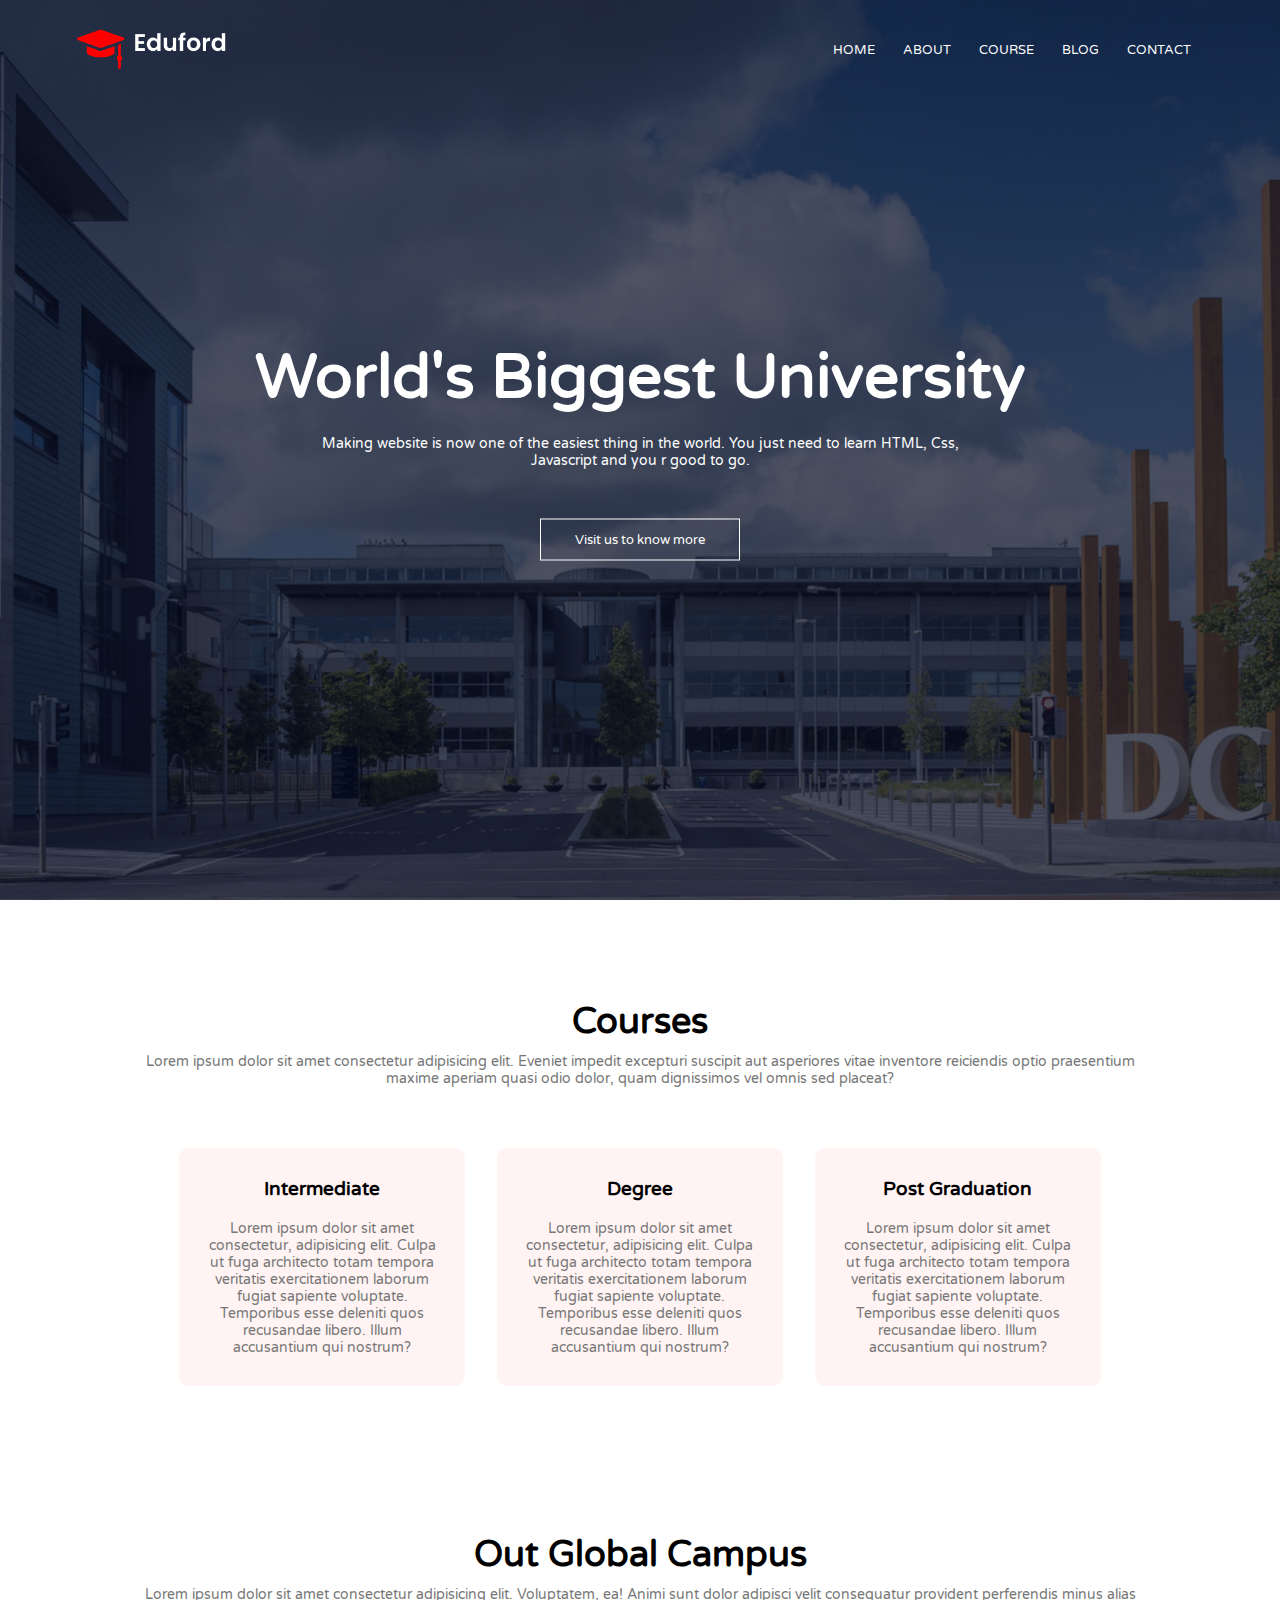
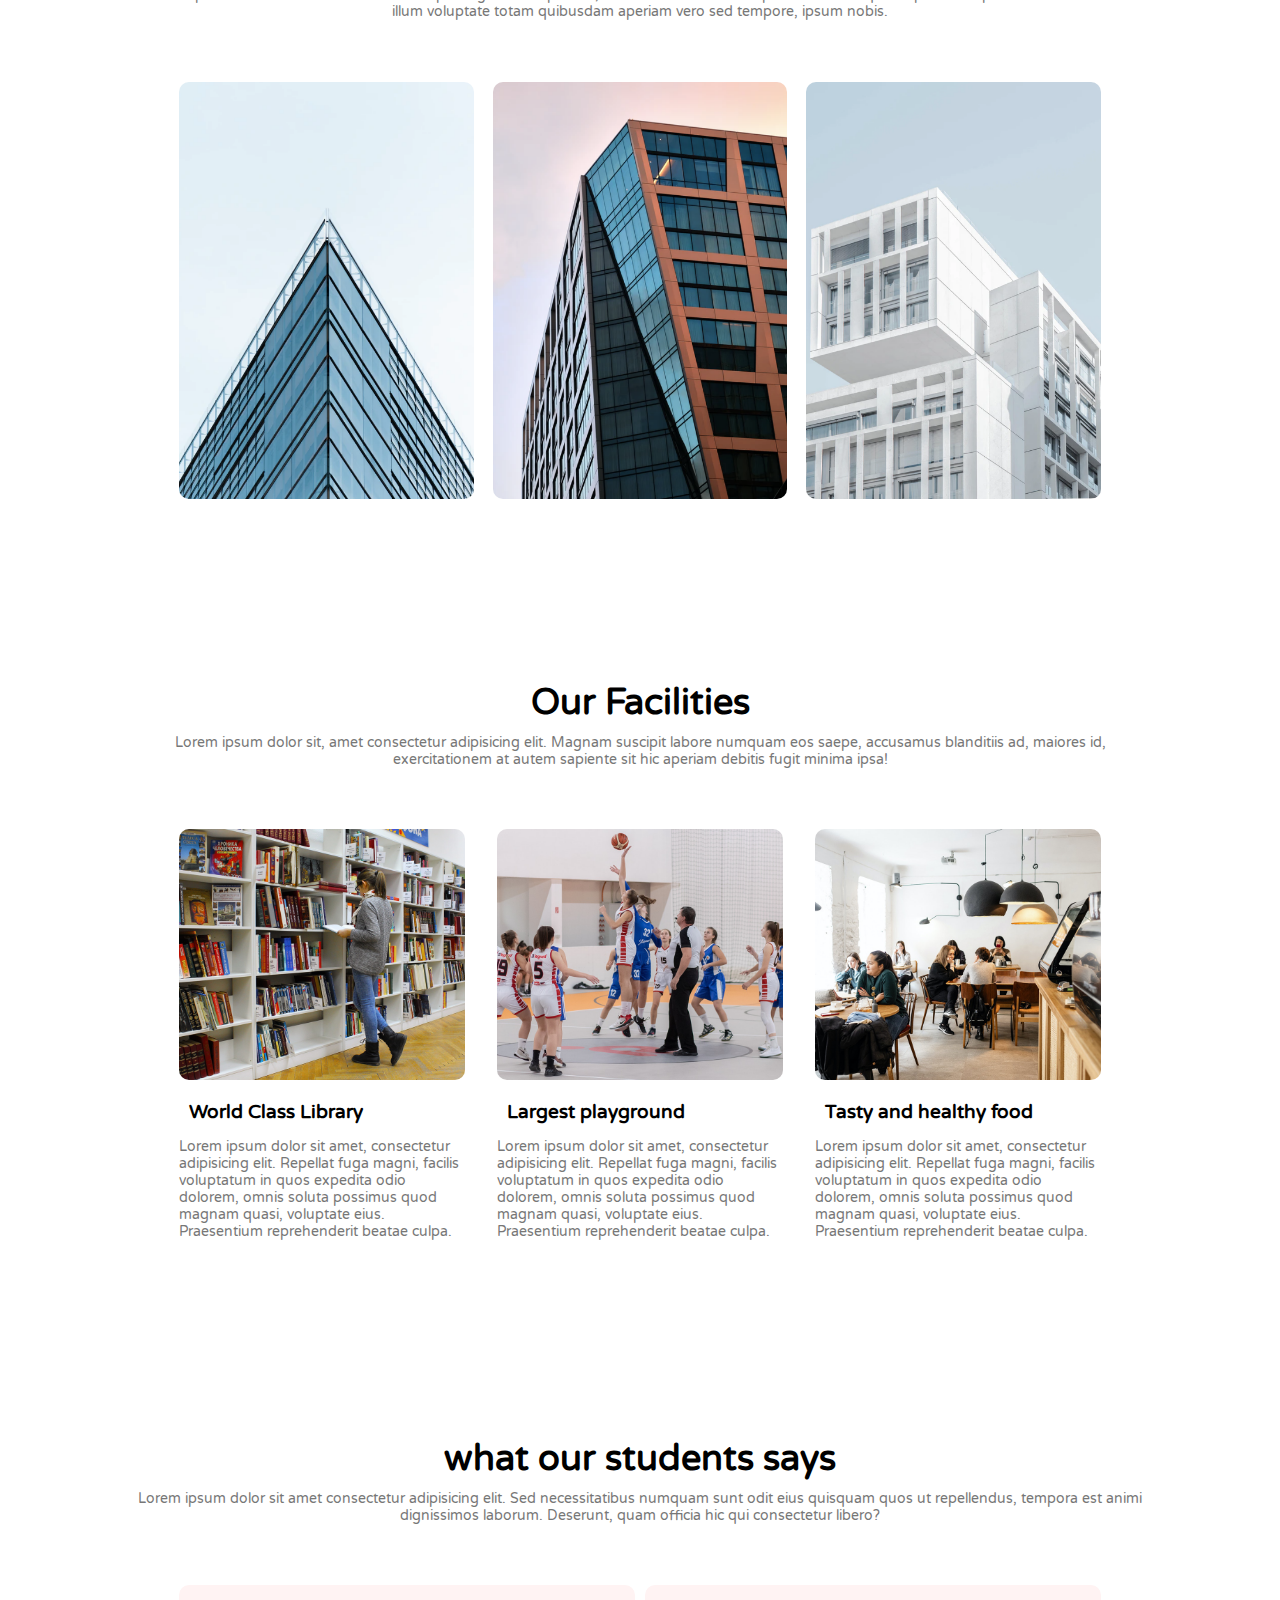
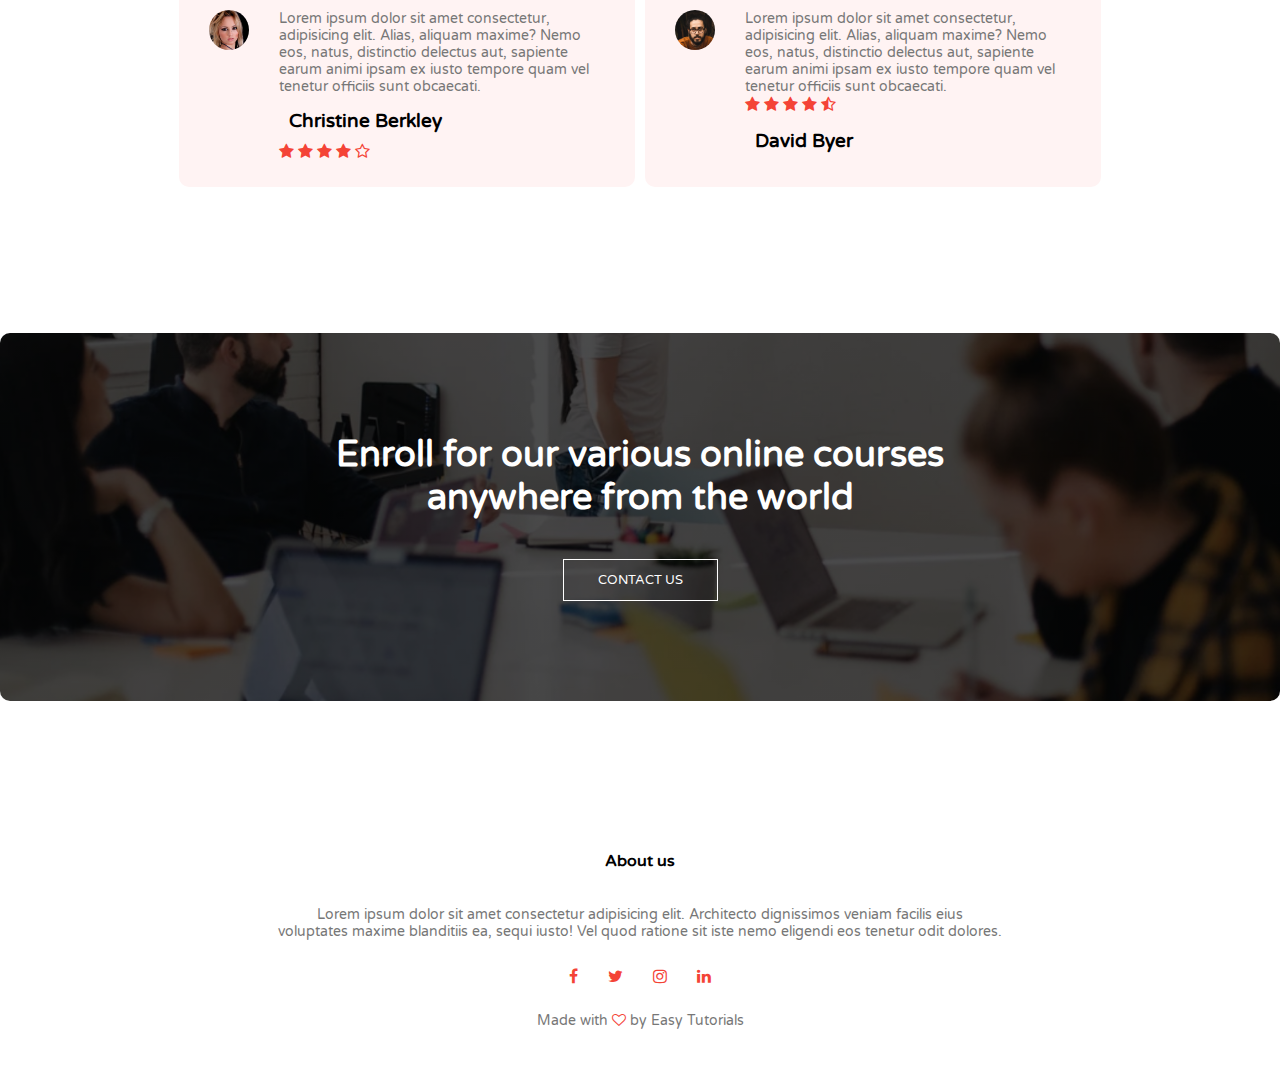
<file: index.html>
<!DOCTYPE html>
<html lang="en">
  <head>
    <meta charset="UTF-8" />
    <meta http-equiv="X-UA-Compatible" content="IE=edge" />
    <meta name="viewport" content="width=device-width, initial-scale=1.0" />
    <title>University website design - BYADARSH</title>

    <link rel="stylesheet" href="style.css" />
    <link rel="preconnect" href="https://fonts.googleapis.com" />
    <link rel="preconnect" href="https://fonts.gstatic.com" crossorigin />
    <link
      href="https://fonts.googleapis.com/css2?family=Open+Sans:wght@300&family=Poppins:wght@100;200;300&family=Ubuntu:ital,wght@0,300;0,400;1,300&family=Varela+Round&display=swap"
      rel="stylesheet"
    />
    <link
      href="https://stackpath.bootstrapcdn.com/font-awesome/4.7.0/css/font-awesome.min.css"
      rel="stylesheet"
      integrity="sha384-wvfXpqpZZVQGK6TAh5PVlGOfQNHSoD2xbE+QkPxCAFlNEevoEH3Sl0sibVcOQVnN"
      crossorigin="anonymous"
    />
  </head>
  <body>
    <section class="header">
      <nav>
        <a href="index.html"><img src="logo.png" alt="" /></a>
        <div class="nav-links" id="navLinks">
          <i class="fa fa-times" onclick="hideMenu()"></i>
          <ul>
            <li><a href="index.html">HOME</a></li>
            <li><a href="about.html">ABOUT</a></li>
            <li><a href="course.html">COURSE</a></li>
            <li><a href="blog.html">BLOG</a></li>
            <li><a href="contact.html">CONTACT</a></li>
          </ul>
        </div>
        <i class="fa fa-bars" onclick="showMenu()"></i>
      </nav>

      <div class="text-box">
        <h1>World's Biggest University</h1>
        <p>
          Making website is now one of the easiest thing in the world. You just
          need to learn HTML, Css, <br />
          Javascript and you r good to go.
        </p>
        <a href="" class="hero-btn">Visit us to know more</a>
      </div>
    </section>
    <!-- cousre -->
    <section class="course">
      <h1>Courses</h1>
      <p>
        Lorem ipsum dolor sit amet consectetur adipisicing elit. Eveniet impedit
        excepturi suscipit aut asperiores vitae inventore reiciendis optio
        praesentium maxime aperiam quasi odio dolor, quam dignissimos vel omnis
        sed placeat?
      </p>
      <div class="row">
        <div class="course-col">
          <h3>Intermediate</h3>
          <p>
            Lorem ipsum dolor sit amet consectetur, adipisicing elit. Culpa ut
            fuga architecto totam tempora veritatis exercitationem laborum
            fugiat sapiente voluptate. Temporibus esse deleniti quos recusandae
            libero. Illum accusantium qui nostrum?
          </p>
        </div>
        <div class="course-col">
          <h3>Degree</h3>
          <p>
            Lorem ipsum dolor sit amet consectetur, adipisicing elit. Culpa ut
            fuga architecto totam tempora veritatis exercitationem laborum
            fugiat sapiente voluptate. Temporibus esse deleniti quos recusandae
            libero. Illum accusantium qui nostrum?
          </p>
        </div>
        <div class="course-col">
          <h3>Post Graduation</h3>
          <p>
            Lorem ipsum dolor sit amet consectetur, adipisicing elit. Culpa ut
            fuga architecto totam tempora veritatis exercitationem laborum
            fugiat sapiente voluptate. Temporibus esse deleniti quos recusandae
            libero. Illum accusantium qui nostrum?
          </p>
        </div>
      </div>
    </section>
    <!-- campus -->
    <section class="campus">
      <h1>Out Global Campus</h1>
      <p>
        Lorem ipsum dolor sit amet consectetur adipisicing elit. Voluptatem, ea!
        Animi sunt dolor adipisci velit consequatur provident perferendis minus
        alias illum voluptate totam quibusdam aperiam vero sed tempore, ipsum
        nobis.
      </p>
      <div class="row">
        <div class="campus-col">
          <img src="london.png" alt="" />
          <div class="layer">
            <h3>LONDON</h3>
          </div>
        </div>
        <div class="campus-col">
          <img src="newyork.png" alt="" />
          <div class="layer">
            <h3>NEWYORK</h3>
          </div>
        </div>
        <div class="campus-col">
          <img src="washington.png" alt="" />
          <div class="layer">
            <h3>WASHINGTON</h3>
          </div>
        </div>
      </div>
    </section>

    <!-- facilities -->
    <section class="facilities">
      <h1>Our Facilities</h1>
      <p>
        Lorem ipsum dolor sit, amet consectetur adipisicing elit. Magnam
        suscipit labore numquam eos saepe, accusamus blanditiis ad, maiores id,
        exercitationem at autem sapiente sit hic aperiam debitis fugit minima
        ipsa!
      </p>
      <div class="row">
        <div class="facilities-col">
          <img src="library.png" alt="" />
          <h3>World Class Library</h3>
          <p>
            Lorem ipsum dolor sit amet, consectetur adipisicing elit. Repellat
            fuga magni, facilis voluptatum in quos expedita odio dolorem, omnis
            soluta possimus quod magnam quasi, voluptate eius. Praesentium
            reprehenderit beatae culpa.
          </p>
        </div>
        <div class="facilities-col">
          <img src="basketball.png" alt="" />
          <h3>Largest playground</h3>
          <p>
            Lorem ipsum dolor sit amet, consectetur adipisicing elit. Repellat
            fuga magni, facilis voluptatum in quos expedita odio dolorem, omnis
            soluta possimus quod magnam quasi, voluptate eius. Praesentium
            reprehenderit beatae culpa.
          </p>
        </div>
        <div class="facilities-col">
          <img src="cafeteria.png" alt="" />
          <h3>Tasty and healthy food</h3>
          <p>
            Lorem ipsum dolor sit amet, consectetur adipisicing elit. Repellat
            fuga magni, facilis voluptatum in quos expedita odio dolorem, omnis
            soluta possimus quod magnam quasi, voluptate eius. Praesentium
            reprehenderit beatae culpa.
          </p>
        </div>
      </div>
    </section>
    <!-- testimonials -->
    <section class="testimonials">
      <h1>what our students says</h1>
      <p>
        Lorem ipsum dolor sit amet consectetur adipisicing elit. Sed
        necessitatibus numquam sunt odit eius quisquam quos ut repellendus,
        tempora est animi dignissimos laborum. Deserunt, quam officia hic qui
        consectetur libero?
      </p>
      <div class="row">
        <div class="testimonials-col">
          <img src="user1.jpg" alt="" />
          <div>
            <p>
              Lorem ipsum dolor sit amet consectetur, adipisicing elit. Alias,
              aliquam maxime? Nemo eos, natus, distinctio delectus aut, sapiente
              earum animi ipsam ex iusto tempore quam vel tenetur officiis sunt
              obcaecati.
            </p>
            <h3>Christine Berkley</h3>
            <i class="fa fa-star"></i>
            <i class="fa fa-star"></i>
            <i class="fa fa-star"></i>
            <i class="fa fa-star"></i>
            <i class="fa fa-star-o"></i>
          </div>
        </div>
        <div class="testimonials-col">
          <img src="user2.jpg" alt="" />
          <div>
            <p>
              Lorem ipsum dolor sit amet consectetur, adipisicing elit. Alias,
              aliquam maxime? Nemo eos, natus, distinctio delectus aut, sapiente
              earum animi ipsam ex iusto tempore quam vel tenetur officiis sunt
              obcaecati.
            </p>
            <i class="fa fa-star"></i>
            <i class="fa fa-star"></i>
            <i class="fa fa-star"></i>
            <i class="fa fa-star"></i>
            <i class="fa fa-star-half-o"></i>
            <h3>David Byer</h3>
          </div>
        </div>
      </div>
    </section>
    <!-- call to action -->
    <section class="cta">
      <h1>
        Enroll for our various online courses <br />
        anywhere from the world
      </h1>

      <a href="" class="hero-btn">CONTACT US</a>
    </section>

    <!-- footer -->
    <section class="footer">
      <h4>About us</h4>
      <p>
        Lorem ipsum dolor sit amet consectetur adipisicing elit. Architecto
        dignissimos veniam facilis eius <br> voluptates maxime blanditiis ea, sequi
        iusto! Vel quod ratione sit iste nemo eligendi eos tenetur odit dolores.
      </p>
      <div class="icons">
          <i class="fa fa-facebook"></i>
          <i class="fa fa-twitter"></i>
          <i class="fa fa-instagram"></i>
          <i class="fa fa-linkedin"></i>
          
      </div>
      <p>Made with <i class="fa fa-heart-o"></i> by Easy Tutorials</p>
    </section>

    <!-- javascript -->
    <script>
      var navLinks = document.getElementById("navLinks");
      function showMenu() {
        navLinks.style.right = "0";
      }
      function hideMenu() {
        navLinks.style.right = "-200px";
      }
    </script>
  </body>
</html>
</file>
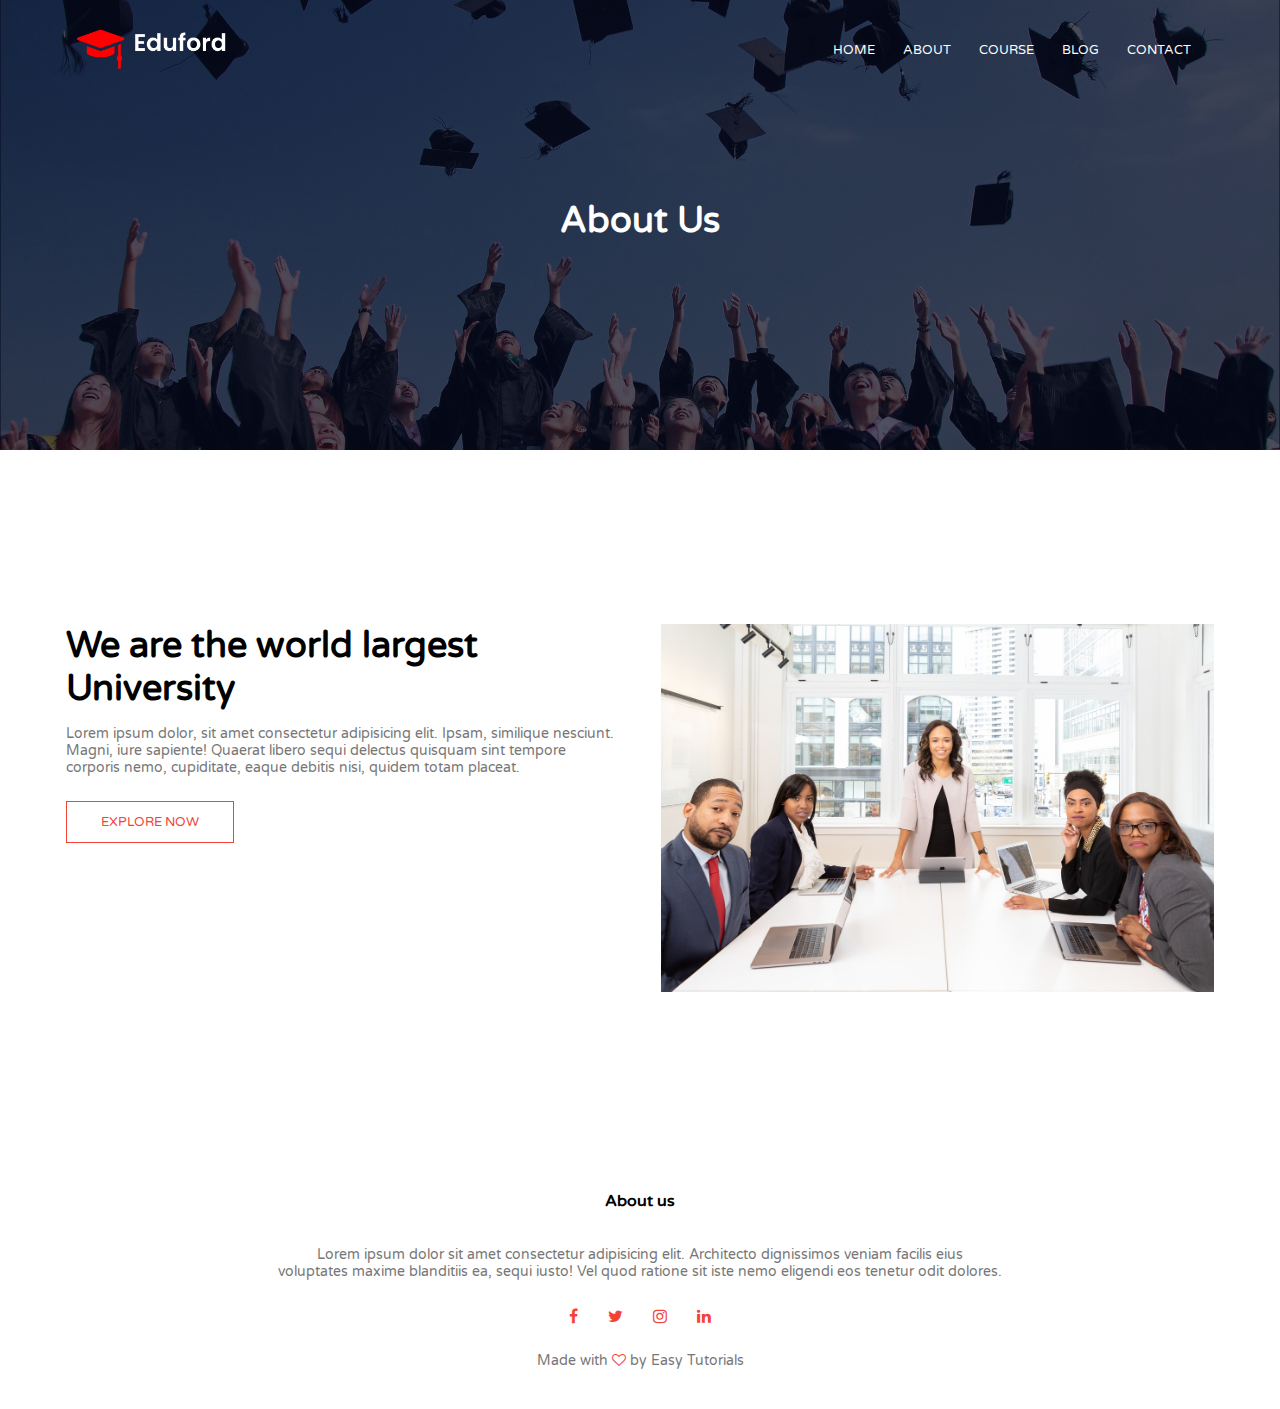
<file: about.html>
<!DOCTYPE html>
<html lang="en">
  <head>
    <meta charset="UTF-8" />
    <meta http-equiv="X-UA-Compatible" content="IE=edge" />
    <meta name="viewport" content="width=device-width, initial-scale=1.0" />
    <title>University website design - BYADARSH</title>

    <link rel="stylesheet" href="style.css" />
    <link rel="preconnect" href="https://fonts.googleapis.com" />
    <link rel="preconnect" href="https://fonts.gstatic.com" crossorigin />
    <link
      href="https://fonts.googleapis.com/css2?family=Open+Sans:wght@300&family=Poppins:wght@100;200;300&family=Ubuntu:ital,wght@0,300;0,400;1,300&family=Varela+Round&display=swap"
      rel="stylesheet"
    />
    <link
      href="https://stackpath.bootstrapcdn.com/font-awesome/4.7.0/css/font-awesome.min.css"
      rel="stylesheet"
      integrity="sha384-wvfXpqpZZVQGK6TAh5PVlGOfQNHSoD2xbE+QkPxCAFlNEevoEH3Sl0sibVcOQVnN"
      crossorigin="anonymous"
    />
  </head>
  <body>
    <section class="sub-header">
      <nav>
        <a href="index.html"><img src="logo.png" alt="" /></a>
        <div class="nav-links" id="navLinks">
          <i class="fa fa-times" onclick="hideMenu()"></i>
          <ul>
            <li><a href="index.html">HOME</a></li>
            <li><a href="about.html">ABOUT</a></li>
            <li><a href="course.html">COURSE</a></li>
            <li><a href="blog.html">BLOG</a></li>
            <li><a href="contact.html">CONTACT</a></li>
          </ul>
        </div>
        <i class="fa fa-bars" onclick="showMenu()"></i>
      </nav>
      <h1>About Us</h1>
    </section>

    <!-- about us content -->
    <section class="about-us">
      <div class="row">
        <div class="about-col">
          <h1>We are the world largest University</h1>
          <p>
            Lorem ipsum dolor, sit amet consectetur adipisicing elit. Ipsam,
            similique nesciunt. Magni, iure sapiente! Quaerat libero sequi
            delectus quisquam sint tempore corporis nemo, cupiditate, eaque
            debitis nisi, quidem totam placeat.
          </p>
          <a href="" class="hero-btn red-btn">EXPLORE NOW</a>
        </div>
        <div class="about-col">
            <img src="about.jpg" alt="">
        </div>
      </div>
    </section>

    <!-- footer -->
    <section class="footer">
      <h4>About us</h4>
      <p>
        Lorem ipsum dolor sit amet consectetur adipisicing elit. Architecto
        dignissimos veniam facilis eius <br />
        voluptates maxime blanditiis ea, sequi iusto! Vel quod ratione sit iste
        nemo eligendi eos tenetur odit dolores.
      </p>
      <div class="icons">
        <i class="fa fa-facebook"></i>
        <i class="fa fa-twitter"></i>
        <i class="fa fa-instagram"></i>
        <i class="fa fa-linkedin"></i>
      </div>
      <p>Made with <i class="fa fa-heart-o"></i> by Easy Tutorials</p>
    </section>

    <!-- javascript -->
    <script>
      var navLinks = document.getElementById("navLinks");
      function showMenu() {
        navLinks.style.right = "0";
      }
      function hideMenu() {
        navLinks.style.right = "-200px";
      }
    </script>
  </body>
</html>
</file>
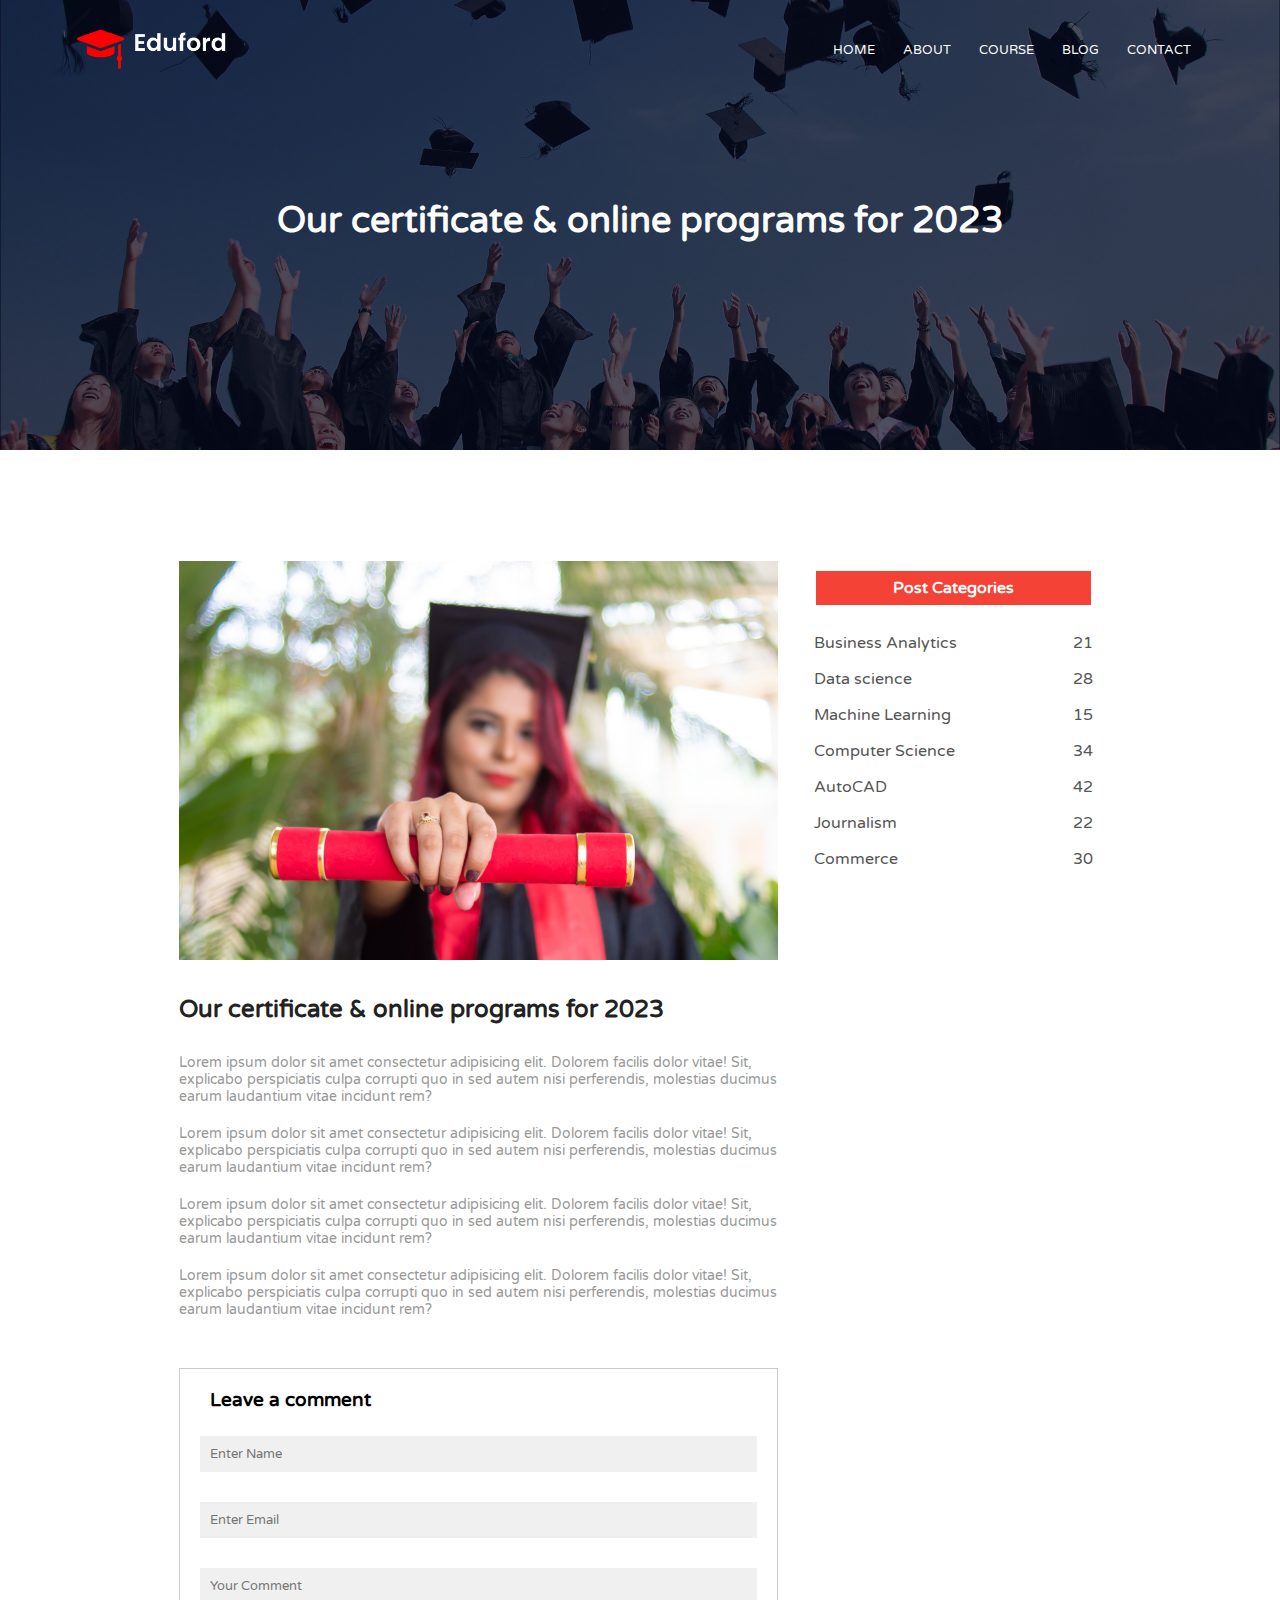
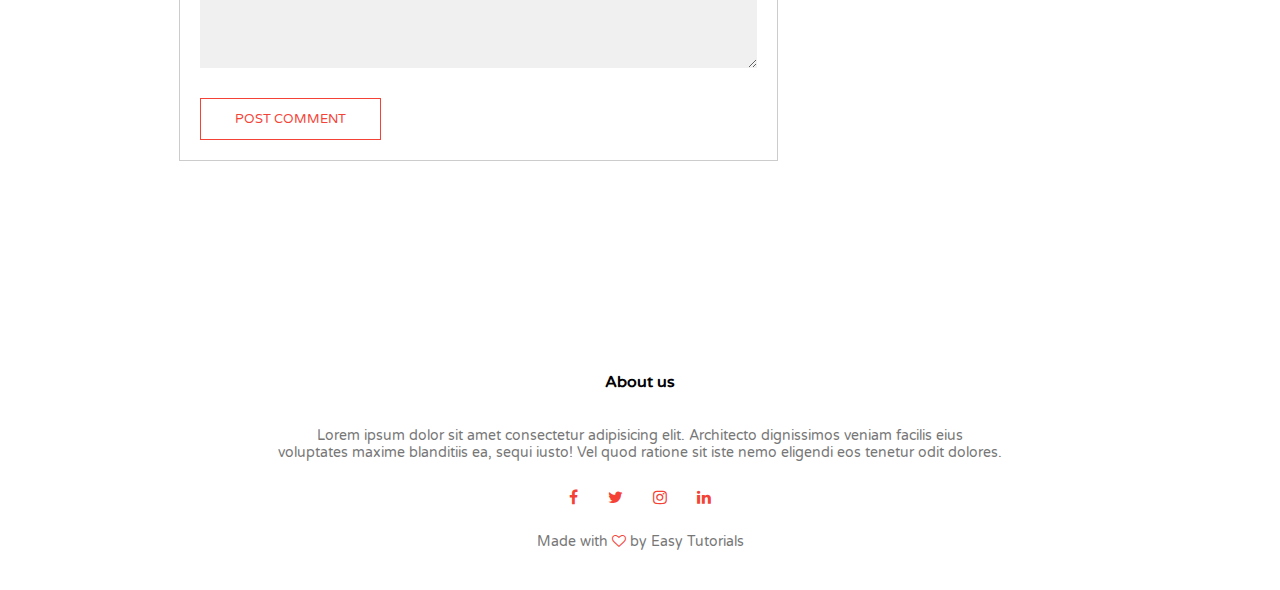
<file: blog.html>
<!DOCTYPE html>
<html lang="en">
  <head>
    <meta charset="UTF-8" />
    <meta http-equiv="X-UA-Compatible" content="IE=edge" />
    <meta name="viewport" content="width=device-width, initial-scale=1.0" />
    <title>University website design - BYADARSH</title>

    <link rel="stylesheet" href="style.css" />
    <link rel="preconnect" href="https://fonts.googleapis.com" />
    <link rel="preconnect" href="https://fonts.gstatic.com" crossorigin />
    <link
      href="https://fonts.googleapis.com/css2?family=Open+Sans:wght@300&family=Poppins:wght@100;200;300&family=Ubuntu:ital,wght@0,300;0,400;1,300&family=Varela+Round&display=swap"
      rel="stylesheet"
    />
    <link
      href="https://stackpath.bootstrapcdn.com/font-awesome/4.7.0/css/font-awesome.min.css"
      rel="stylesheet"
      integrity="sha384-wvfXpqpZZVQGK6TAh5PVlGOfQNHSoD2xbE+QkPxCAFlNEevoEH3Sl0sibVcOQVnN"
      crossorigin="anonymous"
    />
  </head>
  <body>
    <section class="sub-header">
      <nav>
        <a href="index.html"><img src="logo.png" alt="" /></a>
        <div class="nav-links" id="navLinks">
          <i class="fa fa-times" onclick="hideMenu()"></i>
          <ul>
            <li><a href="index.html">HOME</a></li>
            <li><a href="about.html">ABOUT</a></li>
            <li><a href="course.html">COURSE</a></li>
            <li><a href="blog.html">BLOG</a></li>
            <li><a href="contact.html">CONTACT</a></li>
          </ul>
        </div>
        <i class="fa fa-bars" onclick="showMenu()"></i>
      </nav>
      <h1>Our certificate & online programs for 2023</h1>
    </section>
    <!-- blog page content -->
    <section class="blog-content">
      <div class="row">
        <div class="blog-left">
          <img src="certificate.jpg" alt="" />
          <h2>Our certificate & online programs for 2023</h2>
          <p>
            Lorem ipsum dolor sit amet consectetur adipisicing elit. Dolorem
            facilis dolor vitae! Sit, explicabo perspiciatis culpa corrupti quo
            in sed autem nisi perferendis, molestias ducimus earum laudantium
            vitae incidunt rem?
          </p>
          <br>
          <p>
            Lorem ipsum dolor sit amet consectetur adipisicing elit. Dolorem
            facilis dolor vitae! Sit, explicabo perspiciatis culpa corrupti quo
            in sed autem nisi perferendis, molestias ducimus earum laudantium
            vitae incidunt rem?
          </p>
          <br>
          <p>
            Lorem ipsum dolor sit amet consectetur adipisicing elit. Dolorem
            facilis dolor vitae! Sit, explicabo perspiciatis culpa corrupti quo
            in sed autem nisi perferendis, molestias ducimus earum laudantium
            vitae incidunt rem?
          </p>
          <br>
          <p>
            Lorem ipsum dolor sit amet consectetur adipisicing elit. Dolorem
            facilis dolor vitae! Sit, explicabo perspiciatis culpa corrupti quo
            in sed autem nisi perferendis, molestias ducimus earum laudantium
            vitae incidunt rem?
          </p>
          <div class="comment-box">
              <h3>Leave a comment</h3>
              <form  class="comment-form">
                  <input type="text" placeholder="Enter Name">
                  <input type="email" placeholder="Enter Email">
                  <textarea rows="5" placeholder="Your Comment"></textarea>
                  <button type="submit" class="hero-btn red-btn">POST COMMENT</button>

              </form>
          </div>
        </div>
        <div class="blog-right">
            <h3>Post Categories</h3>
            <div>
                <span>Business Analytics</span>
                <span>21</span>
            </div>
            <div>
                <span>Data science</span>
                <span>28</span>
            </div>
            <div>
                <span>Machine Learning</span>
                <span>15</span>
            </div>
            <div>
                <span>Computer Science</span>
                <span>34</span>
            </div>
            <div>
                <span>AutoCAD</span>
                <span>42</span>
            </div>
            <div>
                <span>Journalism</span>
                <span>22</span>
            </div>
            <div>
                <span>Commerce</span>
                <span>30</span>
            </div>
        </div>
      </div>
    </section>

    <!-- footer -->
    <section class="footer">
      <h4>About us</h4>
      <p>
        Lorem ipsum dolor sit amet consectetur adipisicing elit. Architecto
        dignissimos veniam facilis eius <br />
        voluptates maxime blanditiis ea, sequi iusto! Vel quod ratione sit iste
        nemo eligendi eos tenetur odit dolores.
      </p>
      <div class="icons">
        <i class="fa fa-facebook"></i>
        <i class="fa fa-twitter"></i>
        <i class="fa fa-instagram"></i>
        <i class="fa fa-linkedin"></i>
      </div>
      <p>Made with <i class="fa fa-heart-o"></i> by Easy Tutorials</p>
    </section>

    <!-- javascript -->
    <script>
      var navLinks = document.getElementById("navLinks");
      function showMenu() {
        navLinks.style.right = "0";
      }
      function hideMenu() {
        navLinks.style.right = "-200px";
      }
    </script>
  </body>
</html>
</file>
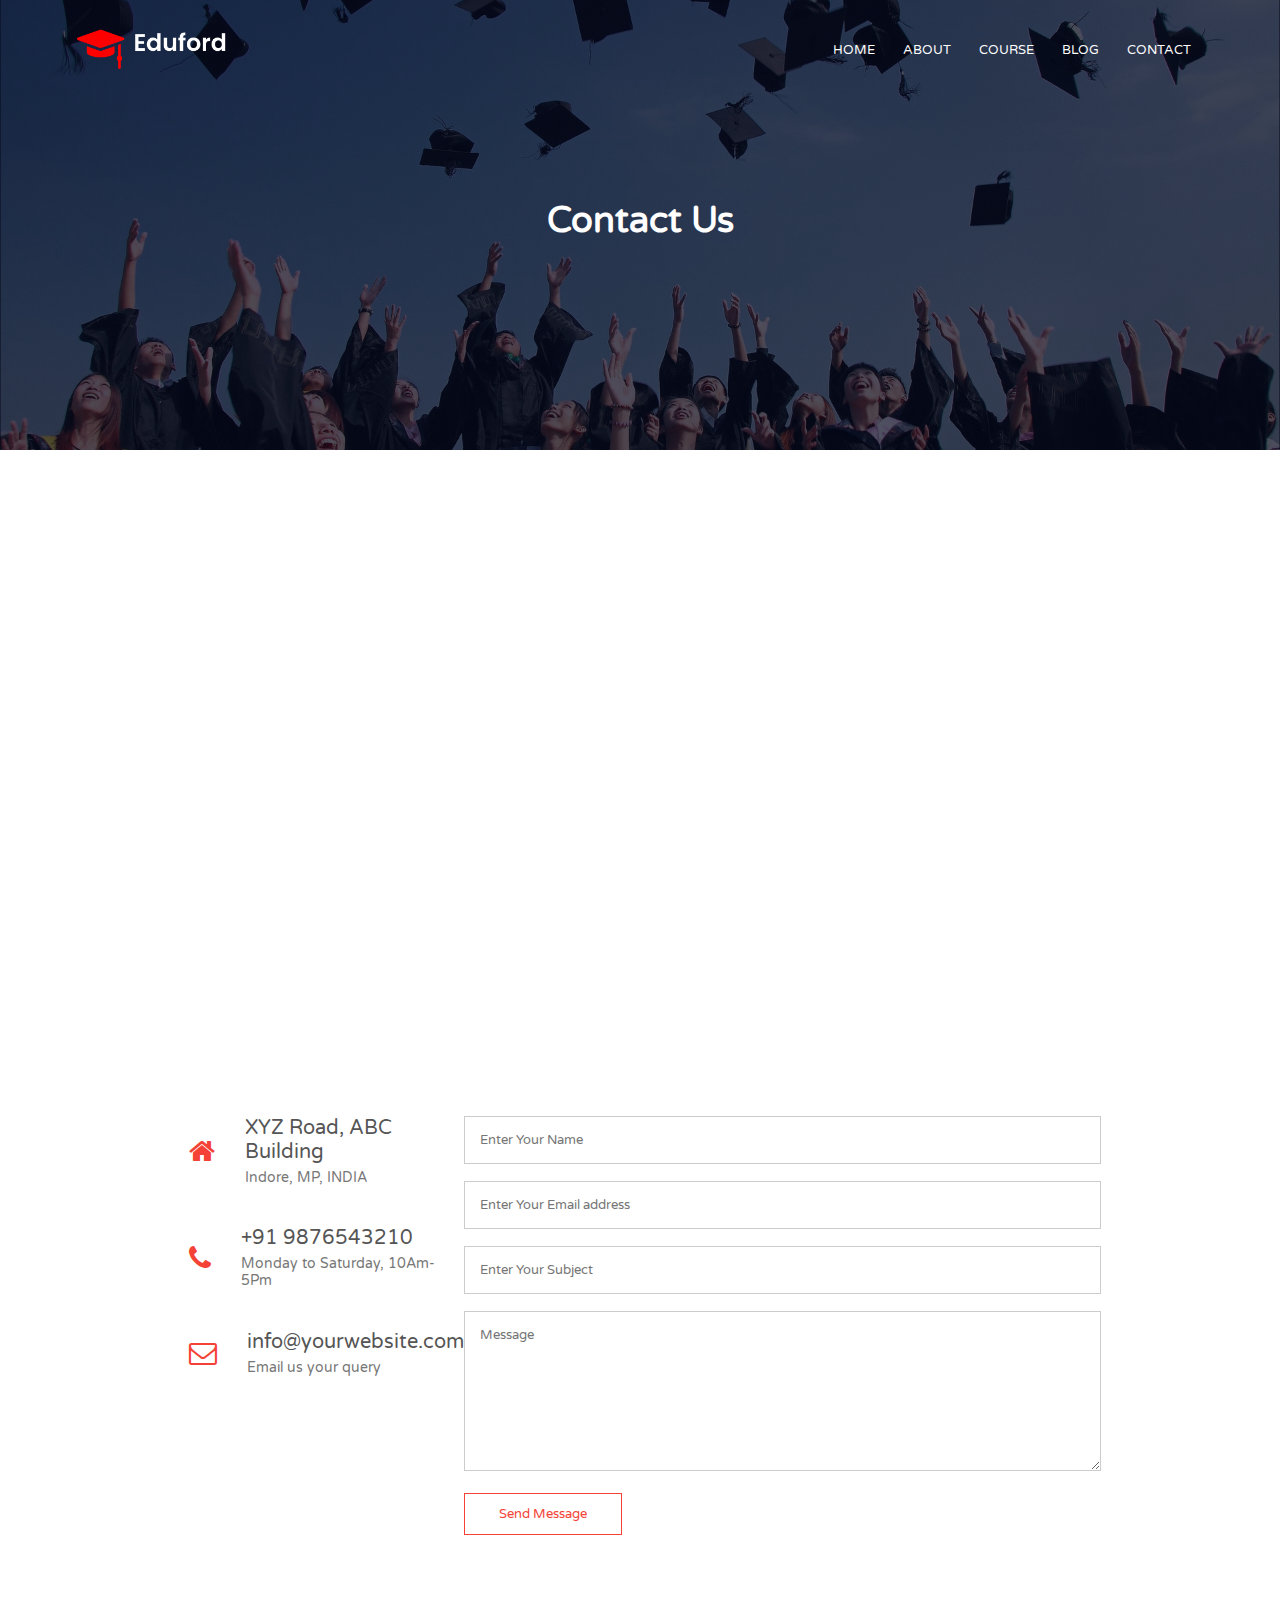
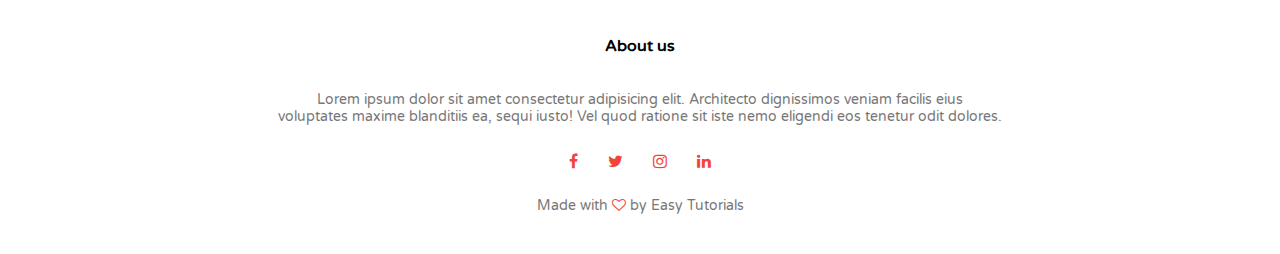
<file: contact.html>
<!DOCTYPE html>
<html lang="en">
  <head>
    <meta charset="UTF-8" />
    <meta http-equiv="X-UA-Compatible" content="IE=edge" />
    <meta name="viewport" content="width=device-width, initial-scale=1.0" />
    <title>University website design - BYADARSH</title>

    <link rel="stylesheet" href="style.css" />
    <link rel="preconnect" href="https://fonts.googleapis.com" />
    <link rel="preconnect" href="https://fonts.gstatic.com" crossorigin />
    <link
      href="https://fonts.googleapis.com/css2?family=Open+Sans:wght@300&family=Poppins:wght@100;200;300&family=Ubuntu:ital,wght@0,300;0,400;1,300&family=Varela+Round&display=swap"
      rel="stylesheet"
    />
    <link
      href="https://stackpath.bootstrapcdn.com/font-awesome/4.7.0/css/font-awesome.min.css"
      rel="stylesheet"
      integrity="sha384-wvfXpqpZZVQGK6TAh5PVlGOfQNHSoD2xbE+QkPxCAFlNEevoEH3Sl0sibVcOQVnN"
      crossorigin="anonymous"
    />
  </head>
  <body>
    <section class="sub-header">
      <nav>
        <a href="index.html"><img src="logo.png" alt="" /></a>
        <div class="nav-links" id="navLinks">
          <i class="fa fa-times" onclick="hideMenu()"></i>
          <ul>
            <li><a href="index.html">HOME</a></li>
            <li><a href="about.html">ABOUT</a></li>
            <li><a href="course.html">COURSE</a></li>
            <li><a href="blog.html">BLOG</a></li>
            <li><a href="contact.html">CONTACT</a></li>
          </ul>
        </div>
        <i class="fa fa-bars" onclick="showMenu()"></i>
      </nav>
      <h1>Contact Us</h1>
    </section>
    <!-- contact us -->
    <section class="location">
      <iframe
        src="https://www.google.com/maps/embed?pb=!1m18!1m12!1m3!1d24254.15045686749!2d75.87587477363337!3d22.680128223945943!2m3!1f0!2f0!3f0!3m2!1i1024!2i768!4f13.1!3m3!1m2!1s0x396297a5b16700cf%3A0x1deb33111d699ff2!2sArihant%20College!5e0!3m2!1sen!2sin!4v1658209327069!5m2!1sen!2sin"
        width="600"
        height="450"
        style="border: 0"
        allowfullscreen=""
        loading="lazy"
        referrerpolicy="no-referrer-when-downgrade"
      ></iframe>
    </section>
    <section class="contact-us">
        <div class="row">
            <div class="contact-col">
                <div>
                    <i class="fa fa-home"></i>
                    <span>
                        <h5>XYZ Road, ABC Building </h5>
                        <p>Indore, MP, INDIA</p>
                    </span>
                </div>
                <div>
                    <i class="fa fa-phone"></i>
                    <span>
                        <h5>+91 9876543210</h5>
                        <p>Monday to Saturday, 10Am-5Pm</p>
                    </span>
                </div>
                <div>
                    <i class="fa fa-envelope-o"></i>
                    <span>
                        <h5>info@yourwebsite.com </h5>
                        <p>Email us your query</p>
                    </span>
                </div>
            </div>
            <div class="contact-col">
                <form action="form-handler.php" method="post">
                    <input type="text" name="name" placeholder="Enter Your Name" required>
                    <input type="email" name="email" placeholder="Enter Your Email address"required>
                    <input type="text" name="subject" placeholder="Enter Your Subject "required>
                    <textarea rows="8" name="message" placeholder="Message" required></textarea>
                    <button type="submit" class="hero-btn red-btn">Send Message</button>
                </form>
            </div>
        </div>
    </section>

    <!-- footer -->
    <section class="footer">
      <h4>About us</h4>
      <p>
        Lorem ipsum dolor sit amet consectetur adipisicing elit. Architecto
        dignissimos veniam facilis eius <br />
        voluptates maxime blanditiis ea, sequi iusto! Vel quod ratione sit iste
        nemo eligendi eos tenetur odit dolores.
      </p>
      <div class="icons">
        <i class="fa fa-facebook"></i>
        <i class="fa fa-twitter"></i>
        <i class="fa fa-instagram"></i>
        <i class="fa fa-linkedin"></i>
      </div>
      <p>Made with <i class="fa fa-heart-o"></i> by Easy Tutorials</p>
    </section>

    <!-- javascript -->
    <script>
      var navLinks = document.getElementById("navLinks");
      function showMenu() {
        navLinks.style.right = "0";
      }
      function hideMenu() {
        navLinks.style.right = "-200px";
      }
    </script>
  </body>
</html>
</file>
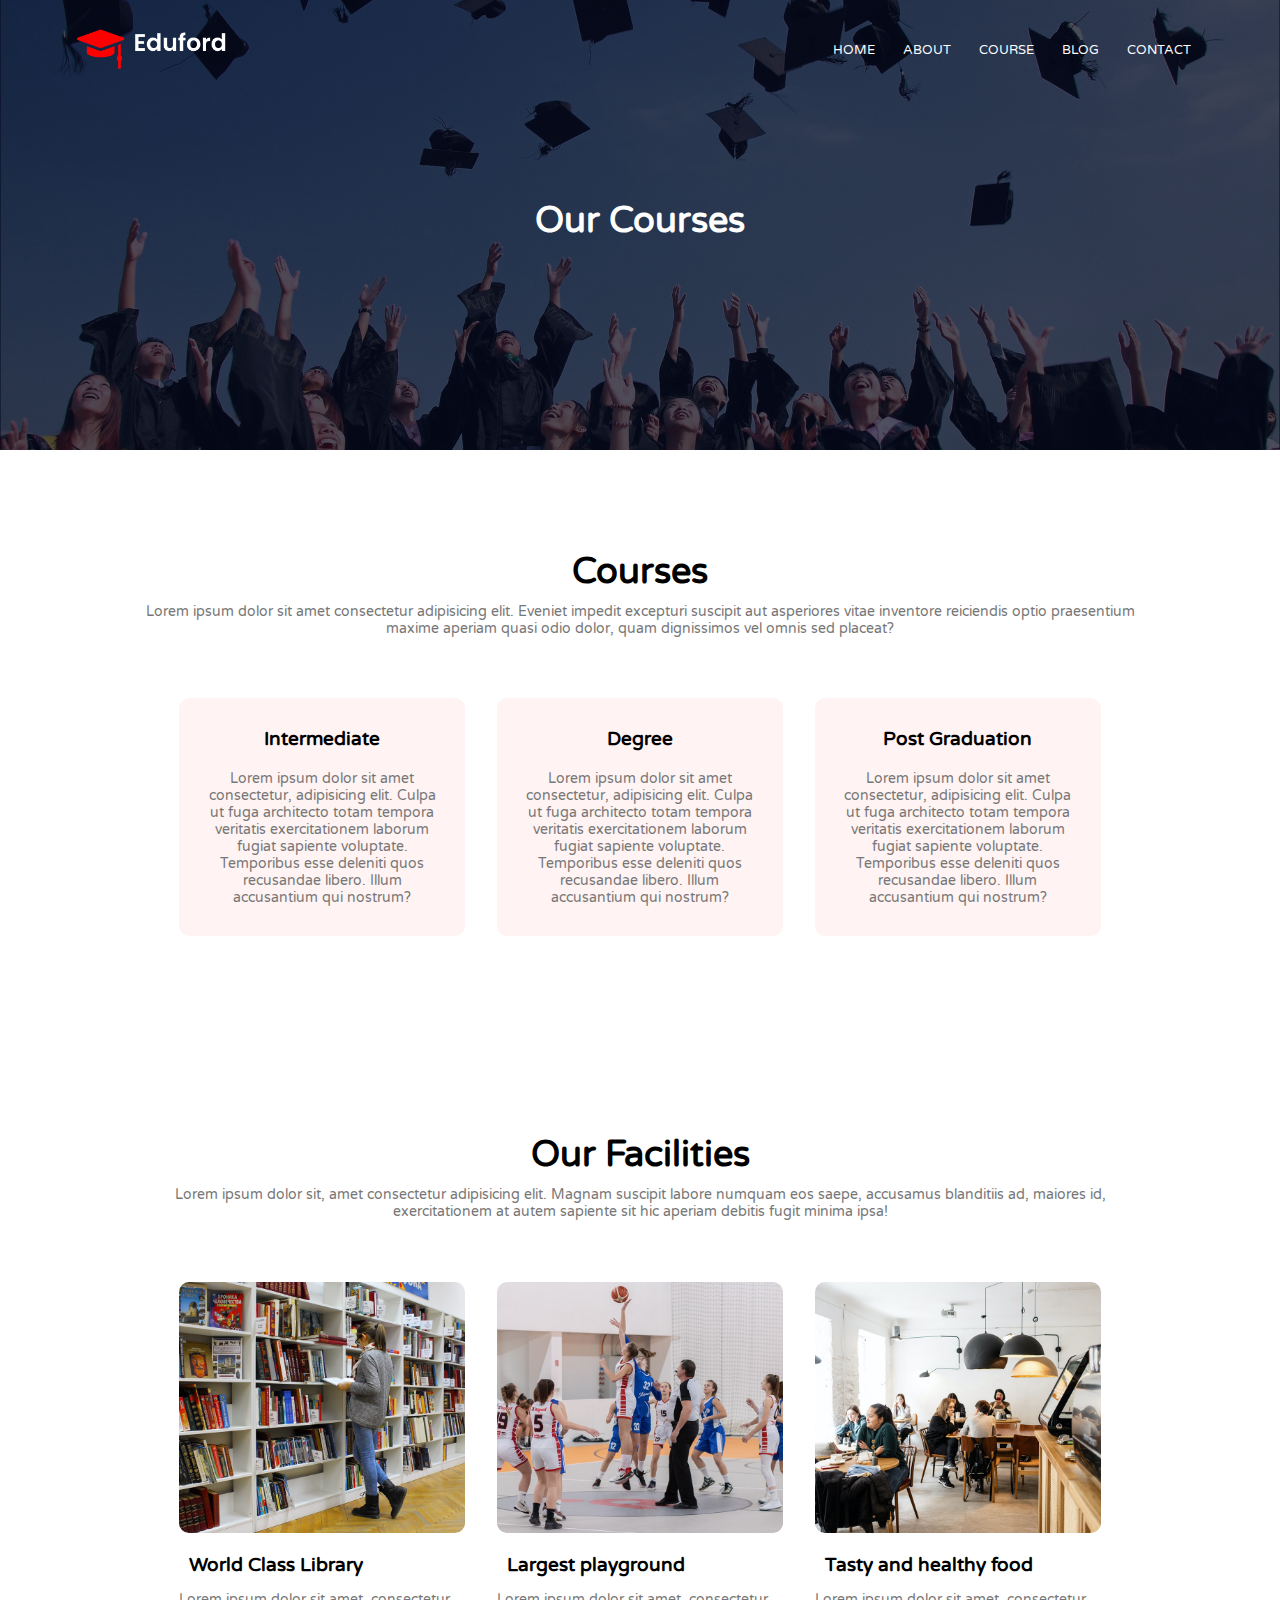
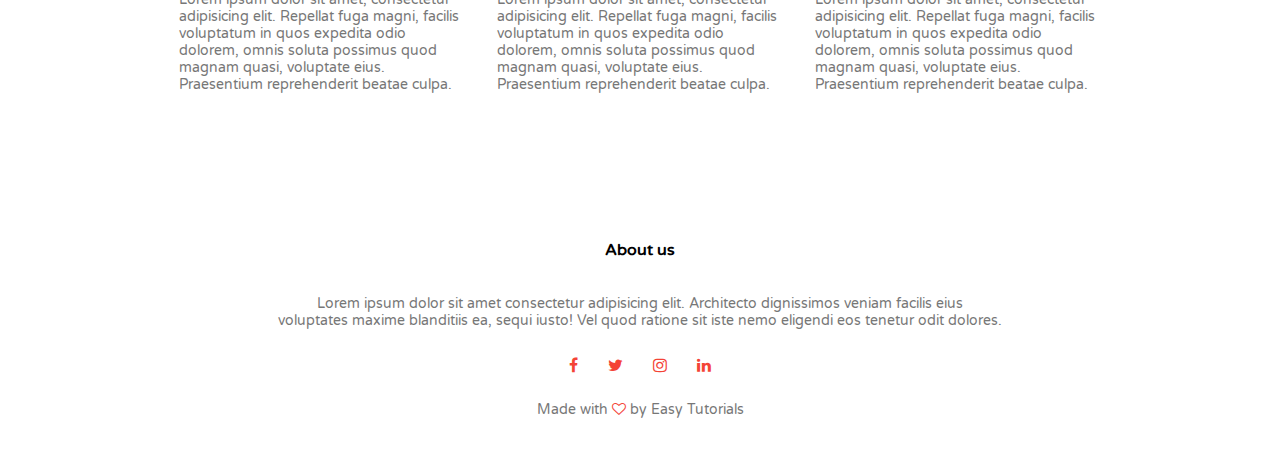
<file: course.html>
<!DOCTYPE html>
<html lang="en">
  <head>
    <meta charset="UTF-8" />
    <meta http-equiv="X-UA-Compatible" content="IE=edge" />
    <meta name="viewport" content="width=device-width, initial-scale=1.0" />
    <title>University website design - BYADARSH</title>

    <link rel="stylesheet" href="style.css" />
    <link rel="preconnect" href="https://fonts.googleapis.com" />
    <link rel="preconnect" href="https://fonts.gstatic.com" crossorigin />
    <link
      href="https://fonts.googleapis.com/css2?family=Open+Sans:wght@300&family=Poppins:wght@100;200;300&family=Ubuntu:ital,wght@0,300;0,400;1,300&family=Varela+Round&display=swap"
      rel="stylesheet"
    />
    <link
      href="https://stackpath.bootstrapcdn.com/font-awesome/4.7.0/css/font-awesome.min.css"
      rel="stylesheet"
      integrity="sha384-wvfXpqpZZVQGK6TAh5PVlGOfQNHSoD2xbE+QkPxCAFlNEevoEH3Sl0sibVcOQVnN"
      crossorigin="anonymous"
    />
  </head>
  <body>
    <section class="sub-header">
      <nav>
        <a href="index.html"><img src="logo.png" alt="" /></a>
        <div class="nav-links" id="navLinks">
          <i class="fa fa-times" onclick="hideMenu()"></i>
          <ul>
            <li><a href="index.html">HOME</a></li>
            <li><a href="about.html">ABOUT</a></li>
            <li><a href="course.html">COURSE</a></li>
            <li><a href="blog.html">BLOG</a></li>
            <li><a href="contact.html">CONTACT</a></li>
          </ul>
        </div>
        <i class="fa fa-bars" onclick="showMenu()"></i>
      </nav>
      <h1>Our Courses</h1>
    </section>
<!-- courses -->

<section class="course">
    <h1>Courses</h1>
    <p>
      Lorem ipsum dolor sit amet consectetur adipisicing elit. Eveniet impedit
      excepturi suscipit aut asperiores vitae inventore reiciendis optio
      praesentium maxime aperiam quasi odio dolor, quam dignissimos vel omnis
      sed placeat?
    </p>
    <div class="row">
      <div class="course-col">
        <h3>Intermediate</h3>
        <p>
          Lorem ipsum dolor sit amet consectetur, adipisicing elit. Culpa ut
          fuga architecto totam tempora veritatis exercitationem laborum
          fugiat sapiente voluptate. Temporibus esse deleniti quos recusandae
          libero. Illum accusantium qui nostrum?
        </p>
      </div>
      <div class="course-col">
        <h3>Degree</h3>
        <p>
          Lorem ipsum dolor sit amet consectetur, adipisicing elit. Culpa ut
          fuga architecto totam tempora veritatis exercitationem laborum
          fugiat sapiente voluptate. Temporibus esse deleniti quos recusandae
          libero. Illum accusantium qui nostrum?
        </p>
      </div>
      <div class="course-col">
        <h3>Post Graduation</h3>
        <p>
          Lorem ipsum dolor sit amet consectetur, adipisicing elit. Culpa ut
          fuga architecto totam tempora veritatis exercitationem laborum
          fugiat sapiente voluptate. Temporibus esse deleniti quos recusandae
          libero. Illum accusantium qui nostrum?
        </p>
      </div>
    </div>
  </section>

  <!-- facilities -->
  <section class="facilities">
    <h1>Our Facilities</h1>
    <p>
      Lorem ipsum dolor sit, amet consectetur adipisicing elit. Magnam
      suscipit labore numquam eos saepe, accusamus blanditiis ad, maiores id,
      exercitationem at autem sapiente sit hic aperiam debitis fugit minima
      ipsa!
    </p>
    <div class="row">
      <div class="facilities-col">
        <img src="library.png" alt="" />
        <h3>World Class Library</h3>
        <p>
          Lorem ipsum dolor sit amet, consectetur adipisicing elit. Repellat
          fuga magni, facilis voluptatum in quos expedita odio dolorem, omnis
          soluta possimus quod magnam quasi, voluptate eius. Praesentium
          reprehenderit beatae culpa.
        </p>
      </div>
      <div class="facilities-col">
        <img src="basketball.png" alt="" />
        <h3>Largest playground</h3>
        <p>
          Lorem ipsum dolor sit amet, consectetur adipisicing elit. Repellat
          fuga magni, facilis voluptatum in quos expedita odio dolorem, omnis
          soluta possimus quod magnam quasi, voluptate eius. Praesentium
          reprehenderit beatae culpa.
        </p>
      </div>
      <div class="facilities-col">
        <img src="cafeteria.png" alt="" />
        <h3>Tasty and healthy food</h3>
        <p>
          Lorem ipsum dolor sit amet, consectetur adipisicing elit. Repellat
          fuga magni, facilis voluptatum in quos expedita odio dolorem, omnis
          soluta possimus quod magnam quasi, voluptate eius. Praesentium
          reprehenderit beatae culpa.
        </p>
      </div>
    </div>
  </section>

    <!-- footer -->
    <section class="footer">
      <h4>About us</h4>
      <p>
        Lorem ipsum dolor sit amet consectetur adipisicing elit. Architecto
        dignissimos veniam facilis eius <br />
        voluptates maxime blanditiis ea, sequi iusto! Vel quod ratione sit iste
        nemo eligendi eos tenetur odit dolores.
      </p>
      <div class="icons">
        <i class="fa fa-facebook"></i>
        <i class="fa fa-twitter"></i>
        <i class="fa fa-instagram"></i>
        <i class="fa fa-linkedin"></i>
      </div>
      <p>Made with <i class="fa fa-heart-o"></i> by Easy Tutorials</p>
    </section>

    <!-- javascript -->
    <script>
      var navLinks = document.getElementById("navLinks");
      function showMenu() {
        navLinks.style.right = "0";
      }
      function hideMenu() {
        navLinks.style.right = "-200px";
      }
    </script>
  </body>
</html>
</file>
<file: style.css>
*{
    margin: 0;
    padding: 0;
    font-family: 'Open Sans', sans-serif;
font-family: 'Poppins', sans-serif;
font-family: 'Ubuntu', sans-serif;
font-family: 'Varela Round', sans-serif;
}
.header{
min-height: 100vh;
width: 100%;

background-image: linear-gradient(rgba(4,9,30,0.7),rgba(4,9,30,0.7)),url(banner.png);
background-position:center ;
background-size: cover;
position: relative;
}
nav{
    display: flex;
    padding: 2% 6%;
    justify-content: space-between;
    align-items: center;
}
nav img{
    width: 150px;

}
.nav-links{
    flex:1;
    text-align: right;
}
.nav-links ul li{
    list-style: none;
    display: inline-block;
    padding: 8px 12px;
    position: relative;
}
.nav-links ul li a{
    color: white;
    text-decoration: none;
    font-size: 13px;
}
.nav-links ul li::after{
    content: ' ';
    width: 0%;
    height: 2px;
    background:#f44336 ;
    display: block;
    margin: auto;
    transition: 0.5s;
}
.nav-links ul li:hover::after{
    width: 100%;
    
}
.text-box{
    width: 90%;
    color: #fff;
    position: absolute;
    top: 50%;
    left: 50%;
    transform: translate(-50%,-50%);
    text-align: center;
}
.text-box h1{
    font-size: 62px;

}
.text-box p{
    margin: 10px 0 40px;
     font-size: 14px;
     color:#fff;
}
.hero-btn{
    display: inline-block;
    text-decoration: none;
    color: white;
    border: 1px solid white;
    padding: 12px 34px;
    font-size: 13px;
    background: transparent;
    position: relative;
    cursor: pointer;
}
.hero-btn:hover{
    border: 1px solid #f44336;
    background: #f44336;
    transition: 1s;
}
nav .fa{
    display: none;
}
@media(max-width: 700px){

    .text-box h1{
        font-size: 20px;

    }
    .nav-links ul li{
        display: block;

    }
    .nav-links{
        position: fixed;
        background: #f44336;
        height: 100vh;
        width: 200px;
        top: 0;
        right: -200px;
        text-align: left;
        z-index: 2;
        transition: 1s;
    }
    nav .fa{
        display: block;
        color: #fff;
        margin: 10px;
        font-size: 22px;
        cursor: pointer;
    }
    .nav-links ul{
        padding: 30px;
    }
}
/* course */
.course{
    width: 80%;
    margin: auto;
    text-align: center;
    padding-top: 100px;

}
h1{
    font-size: 36px;
    font-weight: 600;

}
p{
    color: #777;
    font-size: 14px;
    font-weight: 22px;
    padding: 10px;

}
.row{
    margin: 5%;
    display: flex;
    justify-content: space-between;

}
.course-col{
    flex-basis: 31%;
    background: #fff3f3;
    border-radius: 10px;
    margin-bottom: 5%;
    padding: 20px 12px;
    box-sizing: border-box;
    transition: 0.5s;
}
h3{
    text-align: center;
    font-weight: 600;
    margin: 10px ;
}
.course-col:hover{
    box-shadow: 0 0 20px 0px rgba(0,0,0,0.2);
}
@media(max-width:700px)
{
    .row{
        flex-direction: column;
    }
}
/* campus */
.campus{
    width: 80%;
    margin: auto;
    text-align: center;
    padding-top: 50px;
}
.campus-col{
    flex-basis: 32%;
    border-radius: 10px;
    margin-bottom: 30px;
    position: relative;
    overflow: hidden;
}
.campus-col img{
    width: 100%;
    display: block;
 

}
.layer{
    background: transparent;
    height: 100%;
    width: 100%;
    position: absolute;
    top: 0;
    left: 0;
    transition: 0.5s;
}
.layer:hover{

    background: rgba(226,0,0,0.7);;
}
.layer h3{
    width: 100%;
    font-weight: 500;
    color: #fff;
    font-size: 26px;
    bottom: 0;
    left: 50%;
    transform: translateX(-50%);
    position: absolute;
    opacity: 0;
    transition: 0.5s;
}

.layer:hover h3{
    bottom: 49%;
    opacity: 1;

}

/* facilities */
.facilities{
    width: 80%;
    margin: auto;
    text-align: center;
    padding-top: 100px;

}
.facilities-col{
    flex-basis: 31%;
    border-radius: 10px;
    margin-bottom: 5%;
    text-align: left;

}
.facilities-col img{
    width: 100%;
    border-radius: 10px;
}
.facilities-col p{
    padding: 0;

}
.facilities-col h3{
    margin-top: 16px;
    margin-bottom: 15px;
    text-align: left;
}
.testimonials{
    width: 80%;
    margin: auto;
    padding-top: 100px;
    text-align: center;
}
.testimonials-col
{
    flex-basis: 44%;
    border-radius: 10px;
    margin-bottom: 5%;
    text-align: left;
    background: #fff3f3;
    padding: 25px;
    cursor: pointer;
    display: flex;
}
.testimonials-col img{
    height: 40px;
    margin-left: 5px;
    margin-right: 30px;
    border-radius: 50%;
}
.testimonials-col p{
    padding: 0;

}
.testimonials-col h3{
    margin-top: 15px;
    text-align: left;

}

.testimonials-col .fa{
    color:  #f44336;
}
@media(max-width:700px){
    .testimonials-col img{
        margin-left: 0;
        margin-right: 15px;
    }
}
/* call to action */
.cta{
    margin: 100px auto;
    background-image: linear-gradient(rgba(0,0,0,0.7),rgba(0,0,0,0.7)), url(banner2.jpg);
    background-position: center;
    background-size: cover;
    border-radius: 10px;
    text-align: center;
    padding: 100px 0;
}
.cta h1{
    color: #fff;
    margin-bottom: 40px;
    padding: 0;
}
@media(max-width:700px)
{
    .cta h1{
        font-size: 24px;

    }
}

/* footer */

.footer{
    width: 100%;
    text-align: center;
    padding: 30px 0;

}
.footer h4{
    margin-bottom: 25px;
    margin-top: 20px;
    font-weight: 600;
}
.icons .fa
{
    color: #f44336;
    margin: 0 13px;
    cursor: pointer;
    padding: 18px 0;   
}
.fa-heart-o{
    color: #f44336;
}
/* about us page */
.sub-header{
    height: 50vh;
    width: 100%;
    background-image: linear-gradient(rgba(4,9,30,0.7),rgba(4,9,30,0.7)),url(background.jpg); 
    background-position: center;
    background-size: cover;
    text-align: center;
    color: #fff;
} 
.sub-header h1{
    margin-top: 100px;

}  
.about-us{
    width: 805;
    margin: auto;
    padding-top: 80px ;
    padding-bottom: 50px;

}
.about-col{
    flex-basis: 48%;
    padding: 30px 2px;
}
.about-col img{
    width: 100%;
}
.about-col h1{
    padding-top: 0;

}
.about-col p{
    padding: 15px 0 25px;
}
.red-btn{
    border: 1px solid #f44336;
    background: transparent;
    color: #f44336;
}
.red-btn:hover{
    color: white;
}

/* blog content */
.blog-content{
    width: 80%;
    margin: auto;
    padding: 60px 0;


}
.blog-left{
    flex-basis: 65%;
}
.blog-left img{
    width: 100%;
}
.blog-left h2{
    color: #222;
    font-weight: 600;
    margin: 30px 0;
}
.blog-left p{
    color: #999;
    padding: 0;
}
.blog-right {
    flex-basis: 32%;
}
.blog-right h3{
    background: #f44336;
    color: #fff;
    padding: 7px 0;
    font-size: 16px;
    margin-bottom: 20px;
}
.blog-right div{
    display: flex;
    align-items: center;
    justify-content: space-between;
    color: #555;
    padding: 8px;
    box-sizing: border-box;}
    .comment-box{
        border: 1px solid #ccc;
        margin: 50px 0;
        padding: 10px 20px;

    }
    .comment-box h3{
        text-align: left;
    }
    .comment-form input, .comment-form textarea{
        width: 100%;
        padding: 10px;
        margin: 15px 0;
        box-sizing: border-box;
        border: none;
        outline: none;
        background: #f0f0f0;

    }
    .comment-form button{
        margin: 10px 0;
    }
    @media(max-width:700px)
    {
        .sub-header h1{
            font-size: 24px;

        }
    }

    /* contact us */
    .location{
        width: 80%;
        margin: auto;
        padding: 80px 0;
    }
    .location iframe{
        width: 100%;
    }
    .contact-us{
        width: 80%;
        margin: auto;
    }
    .contact-us{
        flex-basis: 48%;
        margin-bottom: 30px;

    }
    .contact-col div{
        display: flex;
        align-items: center;
        margin-bottom: 40px;
    }
    .contact-col div .fa{
        font-size: 28px;
        color: #f44336;
        margin: 10px;
        margin-right: 30px;
    }
    .contact-col div p{
        padding: 0;


    }
    .contact-col div h5{
        font-size: 20px;
        margin-bottom: 5px;
        color: #555;
        font-weight: 400;

    }
    .contact-col input ,.contact-col textarea{
        width: 100%;
        padding: 15px;
        margin-bottom: 17px;
        outline: none;
        border: 1px solid #ccc;
        box-sizing: border-box;
    }
</file>
